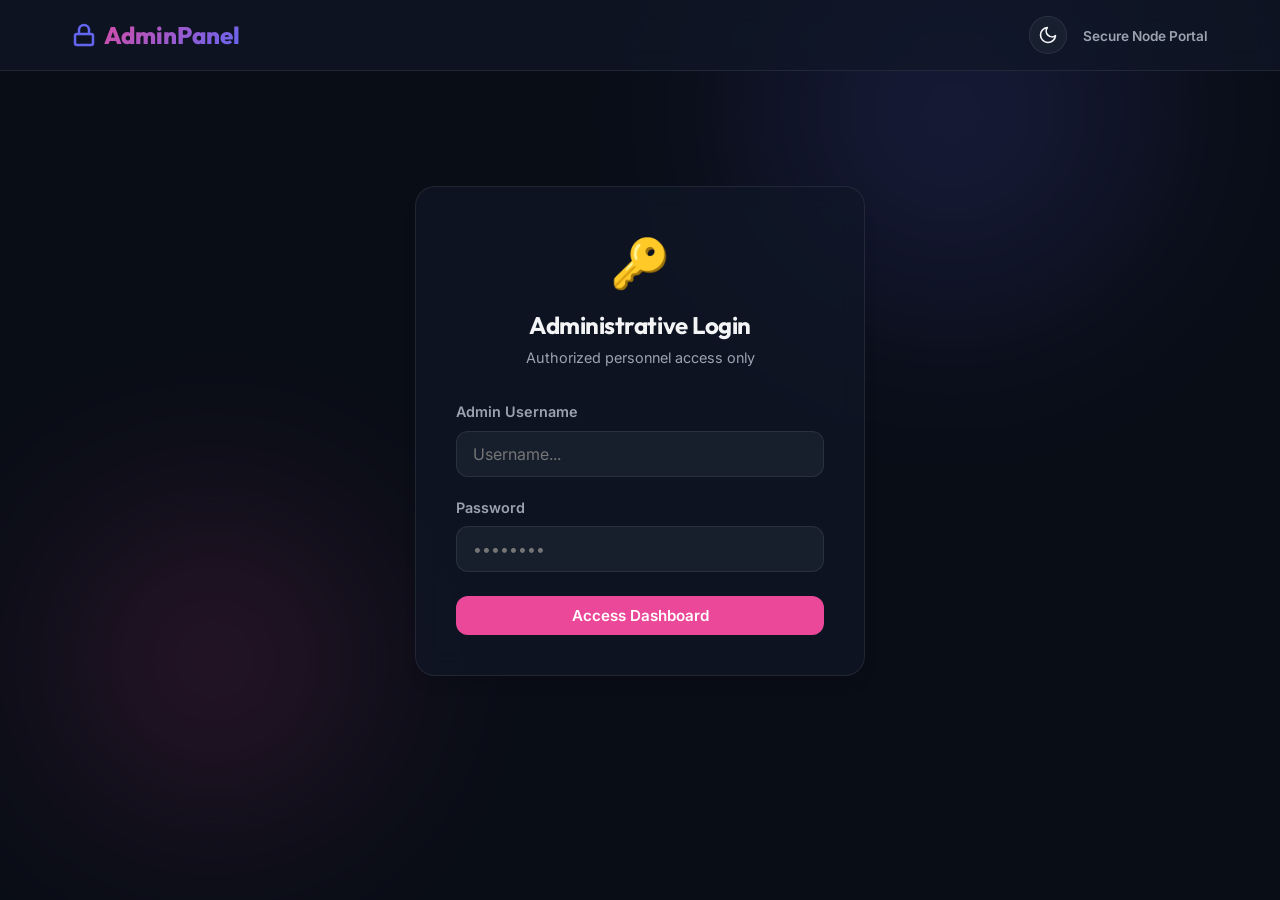
<file: admin.html>
<!DOCTYPE html>
<html lang="en" data-theme="dark">
<head>
  <meta charset="UTF-8">
  <meta name="viewport" content="width=device-width, initial-scale=1.0">
  <title>EliteTutors - Administrative Portal</title>
  <link rel="stylesheet" href="style.css">
  <link rel="manifest" href="manifest.json">
  <link rel="icon" href="logo.svg" type="image/svg+xml">
  <meta name="theme-color" content="#ec4899">
</head>
<body>

  <!-- Background Glow Effects -->
  <div class="glow-blob blob-1"></div>
  <div class="glow-blob blob-2" style="background: var(--admin-color);"></div>

  <!-- Navigation Bar -->
  <nav class="navbar">
    <div class="container nav-container">
      <a href="admin.html" class="logo" style="background: linear-gradient(135deg, var(--admin-color), var(--primary)); -webkit-background-clip: text; -webkit-text-fill-color: transparent;">
        <svg width="24" height="24" viewBox="0 0 24 24" fill="none" stroke="var(--admin-color)" stroke-width="2.5" stroke-linecap="round" stroke-linejoin="round">
          <rect x="3" y="11" width="18" height="11" rx="2" ry="2"/>
          <path d="M7 11V7a5 5 0 0 1 10 0v4"/>
        </svg>
        AdminPanel
      </a>
      
      <div class="nav-actions">
        <!-- Light/Dark Mode Switcher -->
        <button class="theme-toggle" id="theme-toggle" title="Toggle Theme">
          <svg width="20" height="20" viewBox="0 0 24 24" fill="none" stroke="currentColor" stroke-width="2" stroke-linecap="round" stroke-linejoin="round" class="sun-icon" style="display: none;">
            <circle cx="12" cy="12" r="5"/><line x1="12" y1="1" x2="12" y2="3"/><line x1="12" y1="21" x2="12" y2="23"/><line x1="4.22" y1="4.22" x2="5.64" y2="5.64"/><line x1="18.36" y1="18.36" x2="19.78" y2="19.78"/><line x1="1" y1="12" x2="3" y2="12"/><line x1="21" y1="12" x2="23" y2="12"/><line x1="4.22" y1="19.78" x2="5.64" y2="18.36"/><line x1="18.36" y1="5.64" x2="19.78" y2="4.22"/>
          </svg>
          <svg width="20" height="20" viewBox="0 0 24 24" fill="none" stroke="currentColor" stroke-width="2" stroke-linecap="round" stroke-linejoin="round" class="moon-icon">
            <path d="M21 12.79A9 9 0 1 1 11.21 3 7 7 0 0 0 21 12.79z"/>
          </svg>
        </button>

        <div id="nav-auth-section">
          <!-- Populated by JS: shows log out once authenticated -->
        </div>
      </div>
    </div>
  </nav>

  <!-- ============================================== -->
  <!-- 1. DEDICATED ADMIN LOGIN (Default View)       -->
  <!-- ============================================== -->
  <section id="admin-login-view" class="view-section active" style="display: flex; align-items: center; justify-content: center; min-height: 80vh;">
    <div class="card" style="width: 100%; max-width: 450px; padding: 2.5rem; box-shadow: var(--shadow-lg);">
      <div style="text-align: center; margin-bottom: 2rem;">
        <div style="font-size: 3rem; margin-bottom: 0.5rem;">🔑</div>
        <h2>Administrative Login</h2>
        <p style="color: var(--text-muted); font-size: 0.9rem; margin-top: 0.25rem;">Authorized personnel access only</p>
      </div>

      <form id="admin-login-form">
        <div class="form-group">
          <label class="form-label">Admin Username</label>
          <input type="text" class="form-control" id="login-username" placeholder="Username..." required autocomplete="username">
        </div>
        <div class="form-group">
          <label class="form-label">Password</label>
          <input type="password" class="form-control" id="login-password" placeholder="••••••••" required autocomplete="current-password">
        </div>
        
        <button type="submit" class="btn btn-admin" style="width: 100%; margin-top: 1.5rem; display: flex; gap: 0.5rem; justify-content: center; align-items: center;">
          Access Dashboard
        </button>
      </form>
    </div>
  </section>

  <!-- ============================================== -->
  <!-- 2. ADMIN DASHBOARD VIEW (Shown after Auth)    -->
  <!-- ============================================== -->
  <section id="admin-dashboard-view" class="view-section" style="display: none;">
    <div class="container">
      <div class="dash-banner admin-banner" style="border-left: 4px solid var(--admin-color);">
        <div class="banner-welcome">
          <h2>Welcome, Administrator!</h2>
          <p>Review registered applications, update portal settings, and manage educational courses.</p>
        </div>
        <div class="banner-badge">
          <span class="badge badge-error" style="background: rgba(236, 72, 153, 0.15); color: var(--admin-color);">Admin Portal</span>
        </div>
      </div>

      <div class="dashboard-grid">
        <!-- Sidebar Navigation -->
        <div class="card dashboard-sidebar">
          <div class="sidebar-profile">
            <div class="profile-pic-container">
              <div class="sidebar-profile-pic avatar-placeholder" style="background: linear-gradient(135deg, var(--admin-color), var(--primary))">A</div>
            </div>
            <h3>Portal Admin</h3>
            <p>Role: Superuser</p>
          </div>
          <ul class="sidebar-menu">
            <li class="sidebar-menu-item active" data-tab="admin-overview" onclick="adminApp.switchTab('overview')">
              📊 Analytics Overview
            </li>
            <li class="sidebar-menu-item" data-tab="admin-teachers" onclick="adminApp.switchTab('teachers')">
              👩‍🏫 Teacher Accounts
            </li>
            <li class="sidebar-menu-item" data-tab="admin-students" onclick="adminApp.switchTab('students')">
              🧑‍🎓 Student Accounts
            </li>
            <li class="sidebar-menu-item" data-tab="admin-subjects" onclick="adminApp.switchTab('subjects')">
              📚 Manage Subjects
            </li>
          </ul>
        </div>

        <!-- Main Dashboard Panel -->
        <div class="dashboard-main">
          <!-- TAB 1: Analytical Overview -->
          <div id="tab-admin-overview" class="dashboard-tab-content active">
            <div class="analytics-grid">
              <div class="card analytic-card">
                <div class="analytic-info">
                  <h4>Total Teachers</h4>
                  <div class="value" id="admin-stat-teachers">0</div>
                </div>
                <div class="analytic-icon">👩‍🏫</div>
              </div>
              <div class="card analytic-card">
                <div class="analytic-info">
                  <h4>Total Students</h4>
                  <div class="value" id="admin-stat-students">0</div>
                </div>
                <div class="analytic-icon">🧑‍🎓</div>
              </div>
              <div class="card analytic-card">
                <div class="analytic-info">
                  <h4>Pending Approvals</h4>
                  <div class="value" id="admin-stat-pending" style="color: var(--warning);">0</div>
                </div>
                <div class="analytic-icon">⚠️</div>
              </div>
              <div class="card analytic-card">
                <div class="analytic-info">
                  <h4>Active Courses</h4>
                  <div class="value" id="admin-stat-subjects">0</div>
                </div>
                <div class="analytic-icon">📚</div>
              </div>
            </div>
          </div>

          <!-- TAB 2: Teachers Management -->
          <div id="tab-admin-teachers" class="dashboard-tab-content">
            <div class="card">
              <h2 style="margin-bottom: 1.5rem;">Teacher Accounts Management</h2>
              <div class="table-container">
                <table class="custom-table">
                  <thead>
                    <tr>
                      <th>Teacher Name</th>
                      <th>Experience / Age</th>
                      <th>Specialty Subjects</th>
                      <th>Email / Contact</th>
                      <th>Status</th>
                      <th>Actions</th>
                    </tr>
                  </thead>
                  <tbody id="admin-teachers-table-body">
                    <!-- Rendered via JS -->
                  </tbody>
                </table>
              </div>
            </div>
          </div>

          <!-- TAB 3: Students Management -->
          <div id="tab-admin-students" class="dashboard-tab-content">
            <div class="card">
              <h2 style="margin-bottom: 1.5rem;">Student Accounts Management</h2>
              <div class="table-container">
                <table class="custom-table">
                  <thead>
                    <tr>
                      <th>Student Name</th>
                      <th>Grade Level</th>
                      <th>Contact / Email</th>
                      <th>Interests</th>
                      <th>Address</th>
                      <th>Actions</th>
                    </tr>
                  </thead>
                  <tbody id="admin-students-table-body">
                    <!-- Rendered via JS -->
                  </tbody>
                </table>
              </div>
            </div>
          </div>

          <!-- TAB 4: Subject Editor -->
          <div id="tab-admin-subjects" class="dashboard-tab-content">
            <div class="card">
              <h2 style="margin-bottom: 1.5rem;">Manage Subject Systems</h2>
              <p class="form-label" style="margin-bottom: 1.5rem;">Add or remove course subjects available for teacher registration and student browsing.</p>
              
              <div class="subject-manager-box">
                <div>
                  <h4 style="margin-bottom: 0.5rem;">Current Teaching Subjects</h4>
                  <div class="subject-pills" id="admin-subject-pills-list">
                    <!-- Rendered via JS -->
                  </div>
                </div>
                
                <div class="card" style="padding: 1.25rem; background: var(--bg-input);">
                  <h4 style="margin-bottom: 1rem;">Add New Subject</h4>
                  <form id="admin-add-subject-form">
                    <div class="form-group">
                      <label class="form-label">Subject Title</label>
                      <input type="text" class="form-control" name="subject_title" placeholder="e.g. Organic Chemistry" required pattern="[a-zA-Z\s\-']{2,50}" title="Subject title must only contain letters, spaces, dashes, or apostrophes (2-50 chars)">
                    </div>
                    <button type="submit" class="btn btn-admin" style="width: 100%;">Create Subject</button>
                  </form>
                </div>
              </div>
            </div>
          </div>
        </div>
      </div>
    </div>
  </section>

  <!-- Toast Notification System -->
  <div class="toast-container" id="toast-holder"></div>

  <!-- Script Modules -->
  <script src="database.js"></script>
  <script src="admin.js"></script>
</body>
</html>
</file>
<file: style.css>
/* style.css */
@import url('https://fonts.googleapis.com/css2?family=Inter:wght@300;400;500;600;700&family=Outfit:wght@400;500;600;700;800&display=swap');

:root {
  /* Color Tokens - Dark Mode (Default) */
  --bg-app: #090d16;
  --bg-surface: #111827;
  --bg-card: rgba(17, 24, 39, 0.7);
  --bg-input: rgba(31, 41, 55, 0.6);
  --border-color: rgba(255, 255, 255, 0.08);
  --border-focus: #6366f1;
  --text-main: #f3f4f6;
  --text-muted: #9ca3af;
  --text-inverse: #090d16;

  /* Theme Accents */
  --primary: #6366f1;
  --primary-hover: #4f46e5;
  --primary-glow: rgba(99, 102, 241, 0.25);
  
  --student-color: #3b82f6;
  --student-glow: rgba(59, 130, 246, 0.2);
  --teacher-color: #8b5cf6;
  --teacher-glow: rgba(139, 92, 246, 0.2);
  --admin-color: #ec4899;
  --admin-glow: rgba(236, 72, 153, 0.2);
  
  --success: #10b981;
  --warning: #f59e0b;
  --danger: #ef4444;

  /* Sizing and Shadows */
  --radius-sm: 8px;
  --radius-md: 12px;
  --radius-lg: 20px;
  --radius-full: 9999px;
  --shadow-sm: 0 1px 2px 0 rgba(0, 0, 0, 0.05);
  --shadow-md: 0 4px 6px -1px rgba(0, 0, 0, 0.1), 0 2px 4px -1px rgba(0, 0, 0, 0.06);
  --shadow-lg: 0 10px 15px -3px rgba(0, 0, 0, 0.1), 0 4px 6px -2px rgba(0, 0, 0, 0.05);
  --shadow-glow: 0 0 20px rgba(99, 102, 241, 0.15);
  --backdrop-blur: blur(12px);

  --font-heading: 'Outfit', sans-serif;
  --font-body: 'Inter', sans-serif;
  --transition-speed: 0.3s;
}

[data-theme="light"] {
  /* Color Tokens - Light Mode */
  --bg-app: #f8fafc;
  --bg-surface: #ffffff;
  --bg-card: rgba(255, 255, 255, 0.8);
  --bg-input: rgba(241, 245, 249, 0.8);
  --border-color: rgba(0, 0, 0, 0.08);
  --border-focus: #4f46e5;
  --text-main: #0f172a;
  --text-muted: #64748b;
  --text-inverse: #ffffff;
  
  --shadow-glow: 0 0 20px rgba(99, 102, 241, 0.08);
}

/* Reset */
* {
  margin: 0;
  padding: 0;
  box-sizing: border-box;
}

body {
  font-family: var(--font-body);
  background-color: var(--bg-app);
  color: var(--text-main);
  line-height: 1.5;
  overflow-x: hidden;
  transition: background-color var(--transition-speed), color var(--transition-speed);
}

h1, h2, h3, h4, h5, h6 {
  font-family: var(--font-heading);
  font-weight: 700;
  letter-spacing: -0.02em;
}

a {
  color: inherit;
  text-decoration: none;
}

button, input, select, textarea {
  font-family: inherit;
  font-size: inherit;
  color: inherit;
  background: none;
  border: none;
  outline: none;
}

/* Scrollbar Style */
::-webkit-scrollbar {
  width: 8px;
  height: 8px;
}
::-webkit-scrollbar-track {
  background: var(--bg-app);
}
::-webkit-scrollbar-thumb {
  background: var(--border-color);
  border-radius: var(--radius-full);
}
::-webkit-scrollbar-thumb:hover {
  background: var(--text-muted);
}

/* Layout Utilities */
.container {
  max-width: 1200px;
  margin: 0 auto;
  padding: 0 2rem;
}

/* Glowing background blobs */
.glow-blob {
  position: absolute;
  border-radius: var(--radius-full);
  filter: blur(100px);
  z-index: -1;
  opacity: 0.15;
  pointer-events: none;
}
.blob-1 {
  width: 400px;
  height: 400px;
  background: var(--primary);
  top: -10%;
  right: 10%;
}
.blob-2 {
  width: 300px;
  height: 300px;
  background: var(--student-color);
  bottom: 10%;
  left: 5%;
}

/* Navbar */
.navbar {
  position: sticky;
  top: 0;
  z-index: 100;
  background: var(--bg-card);
  backdrop-filter: var(--backdrop-blur);
  -webkit-backdrop-filter: var(--backdrop-blur);
  border-bottom: 1px solid var(--border-color);
  padding: 1rem 0;
  transition: all var(--transition-speed);
}

.nav-container {
  display: flex;
  justify-content: space-between;
  align-items: center;
}

.logo {
  font-family: var(--font-heading);
  font-size: 1.5rem;
  font-weight: 800;
  display: flex;
  align-items: center;
  gap: 0.5rem;
  background: linear-gradient(135deg, var(--primary), var(--student-color));
  -webkit-background-clip: text;
  -webkit-text-fill-color: transparent;
}

.logo svg {
  stroke: var(--primary);
}

.nav-actions {
  display: flex;
  align-items: center;
  gap: 1rem;
}

.btn {
  display: inline-flex;
  align-items: center;
  justify-content: center;
  gap: 0.5rem;
  padding: 0.6rem 1.2rem;
  border-radius: var(--radius-md);
  font-weight: 600;
  cursor: pointer;
  transition: all 0.2s ease-in-out;
  font-size: 0.95rem;
}

.btn-primary {
  background: var(--primary);
  color: white;
  box-shadow: 0 4px 14px var(--primary-glow);
}
.btn-primary:hover {
  background: var(--primary-hover);
  transform: translateY(-2px);
  box-shadow: 0 6px 20px var(--primary-glow);
}

.btn-secondary {
  background: var(--bg-input);
  border: 1px solid var(--border-color);
  color: var(--text-main);
}
.btn-secondary:hover {
  background: var(--border-color);
  border-color: var(--text-muted);
}

.btn-outline {
  border: 1px solid var(--border-color);
  color: var(--text-main);
}
.btn-outline:hover {
  background: var(--border-color);
  transform: translateY(-2px);
}

.btn-sm {
  padding: 0.4rem 0.8rem;
  font-size: 0.85rem;
  border-radius: var(--radius-sm);
}

.btn-student {
  background: var(--student-color);
  color: white;
}
.btn-student:hover {
  background: #2563eb;
  transform: translateY(-2px);
  box-shadow: 0 4px 14px var(--student-glow);
}

.btn-teacher {
  background: var(--teacher-color);
  color: white;
}
.btn-teacher:hover {
  background: #7c3aed;
  transform: translateY(-2px);
  box-shadow: 0 4px 14px var(--teacher-glow);
}

.btn-admin {
  background: var(--admin-color);
  color: white;
}
.btn-admin:hover {
  background: #db2777;
  transform: translateY(-2px);
  box-shadow: 0 4px 14px var(--admin-glow);
}

.theme-toggle {
  cursor: pointer;
  padding: 0.5rem;
  border-radius: var(--radius-full);
  border: 1px solid var(--border-color);
  display: flex;
  align-items: center;
  justify-content: center;
  background: var(--bg-input);
  transition: all var(--transition-speed);
}
.theme-toggle:hover {
  background: var(--border-color);
}

/* Glass Card */
.card {
  background: var(--bg-card);
  backdrop-filter: var(--backdrop-blur);
  -webkit-backdrop-filter: var(--backdrop-blur);
  border: 1px solid var(--border-color);
  border-radius: var(--radius-lg);
  padding: 2rem;
  box-shadow: var(--shadow-md);
  transition: border-color var(--transition-speed), transform var(--transition-speed), box-shadow var(--transition-speed);
}

.card:hover {
  border-color: rgba(255, 255, 255, 0.15);
  box-shadow: var(--shadow-lg), var(--shadow-glow);
}

/* Views Wrapper */
.view-section {
  display: none;
  min-height: calc(100vh - 72px);
  padding: 2.5rem 0;
  position: relative;
}

.view-section.active {
  display: block;
  animation: fadeIn var(--transition-speed) forwards;
}

@keyframes fadeIn {
  from { opacity: 0; transform: translateY(15px); }
  to { opacity: 1; transform: translateY(0); }
}

/* Landing Page (Hero) */
.hero-wrapper {
  display: grid;
  grid-template-columns: 1fr 1fr;
  gap: 4rem;
  align-items: center;
  padding: 4rem 0 6rem;
}

@media (max-width: 900px) {
  .hero-wrapper {
    grid-template-columns: 1fr;
    gap: 3rem;
    text-align: center;
  }
}

.hero-text h1 {
  font-size: 3.5rem;
  line-height: 1.1;
  margin-bottom: 1.5rem;
  background: linear-gradient(340deg, #ffffff, #0563e7);
  [data-theme="light"] & {

  }
  -webkit-background-clip: text;
  -webkit-text-fill-color: transparent;
}

.hero-text p {
  font-size: 1.2rem;
  color: var(--text-muted);
  margin-bottom: 2.5rem;
}

.hero-cta {
  display: flex;
  gap: 1rem;
}

@media (max-width: 900px) {
  .hero-cta {
    justify-content: center;
  }
}

.hero-stats {
  display: flex;
  gap: 3rem;
  margin-top: 4rem;
}

@media (max-width: 900px) {
  .hero-stats {
    justify-content: center;
  }
}

.stat-item h3 {
  font-size: 2.2rem;
  font-weight: 800;
  color: var(--primary);
}

.stat-item p {
  font-size: 0.9rem;
  color: var(--text-muted);
  text-transform: uppercase;
  letter-spacing: 0.1em;
}

.role-cards-container {
  display: grid;
  grid-template-rows: repeat(3, auto);
  gap: 1.5rem;
}

.role-card {
  display: flex;
  align-items: center;
  gap: 1.5rem;
  cursor: pointer;
  position: relative;
  overflow: hidden;
}

.role-card::after {
  content: '';
  position: absolute;
  top: 0;
  left: 0;
  width: 4px;
  height: 100%;
  background: transparent;
  transition: background-color var(--transition-speed);
}

.role-card.student-card:hover::after { background: var(--student-color); }
.role-card.teacher-card:hover::after { background: var(--teacher-color); }
.role-card.admin-card:hover::after { background: var(--admin-color); }

.role-icon {
  width: 54px;
  height: 54px;
  border-radius: var(--radius-md);
  display: flex;
  align-items: center;
  justify-content: center;
  font-size: 1.5rem;
  flex-shrink: 0;
}

.student-card .role-icon { background: rgba(59, 130, 246, 0.15); color: var(--student-color); }
.teacher-card .role-icon { background: rgba(139, 92, 246, 0.15); color: var(--teacher-color); }
.admin-card .role-icon { background: rgba(236, 72, 153, 0.15); color: var(--admin-color); }

.role-details h3 {
  font-size: 1.25rem;
  margin-bottom: 0.2rem;
}

.role-details p {
  font-size: 0.9rem;
  color: var(--text-muted);
}

/* Modals */
.modal-overlay {
  position: fixed;
  top: 0;
  left: 0;
  right: 0;
  bottom: 0;
  background: rgba(9, 13, 22, 0.8);
  backdrop-filter: blur(8px);
  z-index: 1000;
  display: none;
  align-items: center;
  justify-content: center;
  padding: 1.5rem;
}

.modal-overlay.active {
  display: flex;
  animation: fadeInOverlay 0.25s forwards;
}

@keyframes fadeInOverlay {
  from { opacity: 0; }
  to { opacity: 1; }
}

.modal-content {
  width: 100%;
  max-width: 500px;
  max-height: 90vh;
  overflow-y: auto;
  border-radius: var(--radius-lg);
  transform: scale(0.95);
  transition: transform var(--transition-speed);
}

.modal-overlay.active .modal-content {
  transform: scale(1);
}

.modal-header {
  display: flex;
  justify-content: space-between;
  align-items: center;
  margin-bottom: 1.5rem;
}

.modal-close {
  cursor: pointer;
  color: var(--text-muted);
  font-size: 1.5rem;
  transition: color var(--transition-speed);
}
.modal-close:hover {
  color: var(--text-main);
}

/* Forms */
.form-group {
  margin-bottom: 1.25rem;
}

.form-label {
  display: block;
  font-size: 0.9rem;
  font-weight: 600;
  margin-bottom: 0.5rem;
  color: var(--text-muted);
}

.form-control {
  width: 100%;
  padding: 0.75rem 1rem;
  background: var(--bg-input);
  border: 1px solid var(--border-color);
  border-radius: var(--radius-md);
  color: var(--text-main);
  transition: all var(--transition-speed);
}

.form-control:focus {
  border-color: var(--border-focus);
  box-shadow: 0 0 10px rgba(99, 102, 241, 0.2);
}

textarea.form-control {
  resize: vertical;
  min-height: 100px;
}

.checkbox-group {
  display: grid;
  grid-template-columns: repeat(auto-fill, minmax(140px, 1fr));
  gap: 0.75rem;
  margin-top: 0.5rem;
}

.checkbox-label {
  display: flex;
  align-items: center;
  gap: 0.5rem;
  font-size: 0.9rem;
  cursor: pointer;
  padding: 0.5rem;
  background: var(--bg-input);
  border: 1px solid var(--border-color);
  border-radius: var(--radius-sm);
  transition: all 0.2s;
}

.checkbox-label input {
  cursor: pointer;
}

.checkbox-label:hover {
  border-color: var(--primary);
}

.checkbox-label.checked {
  border-color: var(--primary);
  background: var(--primary-glow);
}

/* Image Upload Container */
.upload-container {
  border: 2px dashed var(--border-color);
  border-radius: var(--radius-md);
  padding: 1.5rem;
  text-align: center;
  cursor: pointer;
  transition: all var(--transition-speed);
  position: relative;
  overflow: hidden;
  margin-top: 0.5rem;
}

.upload-container:hover {
  border-color: var(--primary);
  background: var(--primary-glow);
}

.upload-icon {
  font-size: 2rem;
  color: var(--primary);
  margin-bottom: 0.5rem;
}

.upload-preview {
  width: 100px;
  height: 100px;
  border-radius: var(--radius-full);
  object-fit: cover;
  margin: 0.5rem auto;
  border: 2px solid var(--primary);
  display: none;
}

/* Auth Tabs */
.auth-tabs {
  display: flex;
  background: var(--bg-input);
  padding: 0.25rem;
  border-radius: var(--radius-md);
  margin-bottom: 1.5rem;
}

.auth-tab {
  flex: 1;
  text-align: center;
  padding: 0.6rem;
  border-radius: var(--radius-sm);
  cursor: pointer;
  font-weight: 600;
  font-size: 0.9rem;
  transition: all var(--transition-speed);
  color: var(--text-muted);
}

.auth-tab.active {
  background: var(--bg-surface);
  color: var(--text-main);
  box-shadow: var(--shadow-sm);
}

.auth-tab.active.student { color: var(--student-color); }
.auth-tab.active.teacher { color: var(--teacher-color); }
.auth-tab.active.admin { color: var(--admin-color); }

/* Dashboard Common Layout */
.dashboard-grid {
  display: grid;
  grid-template-columns: 280px 1fr;
  gap: 2rem;
  align-items: start;
}

@media (max-width: 850px) {
  .dashboard-grid {
    grid-template-columns: 1fr;
  }
}

.sidebar-profile {
  text-align: center;
  margin-bottom: 1.5rem;
}

.profile-pic-container {
  position: relative;
  width: 110px;
  height: 110px;
  margin: 0 auto 1rem;
}

.sidebar-profile-pic {
  width: 110px;
  height: 110px;
  border-radius: var(--radius-full);
  object-fit: cover;
  border: 3px solid var(--primary);
}

.sidebar-profile h3 {
  font-size: 1.2rem;
  margin-bottom: 0.25rem;
}

.sidebar-profile p {
  font-size: 0.85rem;
  color: var(--text-muted);
}

.sidebar-menu {
  list-style: none;
  display: flex;
  flex-direction: column;
  gap: 0.5rem;
}

.sidebar-menu-item {
  display: flex;
  align-items: center;
  gap: 0.75rem;
  padding: 0.75rem 1rem;
  border-radius: var(--radius-md);
  cursor: pointer;
  font-weight: 600;
  color: var(--text-muted);
  transition: all 0.2s;
}

.sidebar-menu-item:hover, .sidebar-menu-item.active {
  background: var(--bg-input);
  color: var(--text-main);
}

.sidebar-menu-item.active {
  border-left: 3px solid var(--primary);
}

.dashboard-main {
  min-height: 500px;
}

.dashboard-tab-content {
  display: none;
}

.dashboard-tab-content.active {
  display: block;
  animation: fadeIn 0.3s forwards;
}

/* Badge */
.badge {
  display: inline-flex;
  align-items: center;
  padding: 0.25rem 0.6rem;
  border-radius: var(--radius-full);
  font-size: 0.75rem;
  font-weight: 700;
  text-transform: uppercase;
}
.badge-pending {
  background: rgba(245, 158, 11, 0.15);
  color: var(--warning);
}
.badge-success {
  background: rgba(16, 185, 129, 0.15);
  color: var(--success);
}
.badge-error {
  background: rgba(239, 68, 68, 0.15);
  color: var(--danger);
}

/* Header Banner */
.dash-banner {
  background: linear-gradient(135deg, var(--bg-surface), var(--primary-glow));
  border-radius: var(--radius-lg);
  padding: 2rem;
  border: 1px solid var(--border-color);
  margin-bottom: 2rem;
  display: flex;
  justify-content: space-between;
  align-items: center;
  flex-wrap: wrap;
  gap: 1.5rem;
}

.banner-welcome h2 {
  font-size: 1.8rem;
  margin-bottom: 0.25rem;
}
.banner-welcome p {
  color: var(--text-muted);
}

/* Analytical Grid (Admin Dashboard) */
.analytics-grid {
  display: grid;
  grid-template-columns: repeat(auto-fit, minmax(220px, 1fr));
  gap: 1.5rem;
  margin-bottom: 2rem;
}

.analytic-card {
  padding: 1.5rem;
  display: flex;
  align-items: center;
  justify-content: space-between;
}

.analytic-info h4 {
  font-size: 0.9rem;
  color: var(--text-muted);
  text-transform: uppercase;
  letter-spacing: 0.05em;
  margin-bottom: 0.5rem;
}

.analytic-info .value {
  font-size: 2.2rem;
  font-weight: 800;
  line-height: 1;
}

.analytic-icon {
  width: 50px;
  height: 50px;
  border-radius: var(--radius-md);
  display: flex;
  align-items: center;
  justify-content: center;
  font-size: 1.4rem;
}

.analytic-card:nth-child(1) .analytic-icon { background: rgba(99, 102, 241, 0.15); color: var(--primary); }
.analytic-card:nth-child(2) .analytic-icon { background: rgba(59, 130, 246, 0.15); color: var(--student-color); }
.analytic-card:nth-child(3) .analytic-icon { background: rgba(245, 158, 11, 0.15); color: var(--warning); }
.analytic-card:nth-child(4) .analytic-icon { background: rgba(16, 185, 129, 0.15); color: var(--success); }

/* Table styles */
.table-container {
  overflow-x: auto;
  border: 1px solid var(--border-color);
  border-radius: var(--radius-md);
  background: var(--bg-surface);
}

.custom-table {
  width: 100%;
  border-collapse: collapse;
  text-align: left;
}

.custom-table th {
  background: var(--bg-input);
  padding: 1rem;
  font-weight: 600;
  color: var(--text-muted);
  font-size: 0.9rem;
  border-bottom: 1px solid var(--border-color);
}

.custom-table td {
  padding: 1rem;
  border-bottom: 1px solid var(--border-color);
  font-size: 0.95rem;
  vertical-align: middle;
}

.custom-table tr:last-child td {
  border-bottom: none;
}

.table-user {
  display: flex;
  align-items: center;
  gap: 0.75rem;
}

.table-avatar {
  width: 40px;
  height: 40px;
  border-radius: var(--radius-full);
  object-fit: cover;
}

.table-actions {
  display: flex;
  gap: 0.5rem;
}

/* Subjects Manager UI */
.subject-manager-box {
  display: grid;
  grid-template-columns: 1fr 320px;
  gap: 2rem;
}

@media (max-width: 768px) {
  .subject-manager-box {
    grid-template-columns: 1fr;
  }
}

.subject-pills {
  display: flex;
  flex-wrap: wrap;
  gap: 0.75rem;
  margin-top: 1rem;
}

.subject-pill {
  display: flex;
  align-items: center;
  gap: 0.5rem;
  padding: 0.5rem 1rem;
  background: var(--bg-input);
  border: 1px solid var(--border-color);
  border-radius: var(--radius-full);
  font-weight: 600;
  font-size: 0.9rem;
}

.subject-pill .remove-sub {
  color: var(--text-muted);
  cursor: pointer;
  font-size: 1rem;
  transition: color var(--transition-speed);
}

.subject-pill .remove-sub:hover {
  color: var(--danger);
}

/* Tutors Directory View (Student dashboard) */
.filter-search-bar {
  display: grid;
  grid-template-columns: 1fr auto auto;
  gap: 1rem;
  background: var(--bg-surface);
  padding: 1rem;
  border-radius: var(--radius-md);
  border: 1px solid var(--border-color);
  margin-bottom: 2rem;
}

@media (max-width: 768px) {
  .filter-search-bar {
    grid-template-columns: 1fr;
  }
}

.search-input-wrapper {
  position: relative;
  display: flex;
  align-items: center;
}

.search-input-wrapper input {
  padding-left: 2.5rem;
}

.search-icon {
  position: absolute;
  left: 0.75rem;
  color: var(--text-muted);
}

.filter-select {
  padding: 0.75rem 2rem 0.75rem 1rem;
  background: var(--bg-input);
  border: 1px solid var(--border-color);
  border-radius: var(--radius-md);
  color: var(--text-main);
  appearance: none;
  cursor: pointer;
  background-image: url("data:image/svg+xml,%3Csvg xmlns='http://www.w3.org/2000/svg' fill='none' viewBox='0 0 24 24' stroke='%239ca3af'%3E%3Cpath stroke-linecap='round' stroke-linejoin='round' stroke-width='2' d='M19 9l-7 7-7-7'/%3E%3C/svg%3E");
  background-repeat: no-repeat;
  background-position: right 0.75rem center;
  background-size: 1rem;
}

/* Tutors Grid */
.tutors-grid {
  display: grid;
  grid-template-columns: repeat(auto-fill, minmax(320px, 1fr));
  gap: 1.5rem;
}

.tutor-card {
  padding: 1.5rem;
  display: flex;
  flex-direction: column;
  justify-content: space-between;
}

.tutor-header {
  display: flex;
  gap: 1rem;
  margin-bottom: 1rem;
}

.tutor-avatar {
  width: 70px;
  height: 70px;
  border-radius: var(--radius-md);
  object-fit: cover;
  border: 2px solid var(--primary);
  flex-shrink: 0;
}

.tutor-meta h3 {
  font-size: 1.15rem;
  margin-bottom: 0.25rem;
}

.tutor-meta p {
  font-size: 0.85rem;
  color: var(--text-muted);
}

.subject-badge-list {
  display: flex;
  flex-wrap: wrap;
  gap: 0.4rem;
  margin-bottom: 1rem;
}

.subject-badge {
  font-size: 0.75rem;
  padding: 0.2rem 0.5rem;
  border-radius: var(--radius-sm);
  background: var(--primary-glow);
  color: var(--primary);
  font-weight: 600;
}

.tutor-bio {
  font-size: 0.9rem;
  color: var(--text-muted);
  line-height: 1.4;
  margin-bottom: 1.25rem;
  display: -webkit-box;
  -webkit-line-clamp: 3;
  -webkit-box-orient: vertical;
  overflow: hidden;
  height: 3.8rem;
}

.tutor-contact-info {
  border-top: 1px solid var(--border-color);
  padding-top: 1rem;
  margin-bottom: 1.25rem;
  font-size: 0.85rem;
}

.tutor-contact-item {
  display: flex;
  align-items: center;
  gap: 0.5rem;
  margin-bottom: 0.4rem;
  color: var(--text-muted);
}

.tutor-contact-item svg {
  color: var(--primary);
  flex-shrink: 0;
}

.no-tutors-found {
  grid-column: 1 / -1;
  text-align: center;
  padding: 4rem 2rem;
  color: var(--text-muted);
}

.no-tutors-found svg {
  font-size: 3rem;
  color: var(--border-color);
  margin-bottom: 1rem;
}

/* Enquiries UI (Teacher dashboard) */
.enquiry-list {
  display: grid;
  grid-template-columns: 1fr;
  gap: 1.25rem;
}

.enquiry-card {
  display: grid;
  grid-template-columns: 1fr auto;
  gap: 1.5rem;
  align-items: center;
}

@media (max-width: 600px) {
  .enquiry-card {
    grid-template-columns: 1fr;
  }
}

.enquiry-details h3 {
  font-size: 1.15rem;
  margin-bottom: 0.25rem;
}

.enquiry-details .grade-tag {
  background: rgba(59, 130, 246, 0.1);
  color: var(--student-color);
  padding: 0.15rem 0.5rem;
  border-radius: var(--radius-sm);
  font-size: 0.75rem;
  font-weight: 700;
  display: inline-block;
  margin-bottom: 0.5rem;
}

.enquiry-info-row {
  display: flex;
  flex-wrap: wrap;
  gap: 1.5rem;
  font-size: 0.85rem;
  color: var(--text-muted);
  margin-top: 0.5rem;
}

.enquiry-bio {
  font-size: 0.9rem;
  margin-top: 0.5rem;
  border-left: 2px solid var(--border-color);
  padding-left: 0.75rem;
  font-style: italic;
}

/* Toast Notifications */
.toast-container {
  position: fixed;
  bottom: 2rem;
  right: 2rem;
  z-index: 2000;
  display: flex;
  flex-direction: column;
  gap: 0.75rem;
  pointer-events: none;
}

.toast {
  pointer-events: auto;
  background: var(--bg-surface);
  border: 1px solid var(--border-color);
  border-left: 4px solid var(--primary);
  border-radius: var(--radius-md);
  padding: 1rem 1.5rem;
  box-shadow: var(--shadow-lg);
  min-width: 280px;
  max-width: 400px;
  display: flex;
  align-items: center;
  gap: 0.75rem;
  transform: translateX(120%);
  transition: transform 0.3s cubic-bezier(0.175, 0.885, 0.32, 1.275);
}

.toast.active {
  transform: translateX(0);
}

.toast-success { border-left-color: var(--success); }
.toast-warning { border-left-color: var(--warning); }
.toast-error { border-left-color: var(--danger); }

/* Avatar Placeholder Helper SVGs */
.avatar-placeholder {
  background: linear-gradient(135deg, var(--primary), var(--student-color));
  color: white;
  font-family: var(--font-heading);
  font-weight: 700;
  display: flex;
  align-items: center;
  justify-content: center;
}

/* Responsive improvements */
@media (max-width: 640px) {
  .container {
    padding: 0 1rem;
  }
  .navbar {
    padding: 0.75rem 0;
  }
  .logo {
    font-size: 1.25rem;
  }
  .btn {
    padding: 0.5rem 1rem;
    font-size: 0.9rem;
  }
}
</file>
